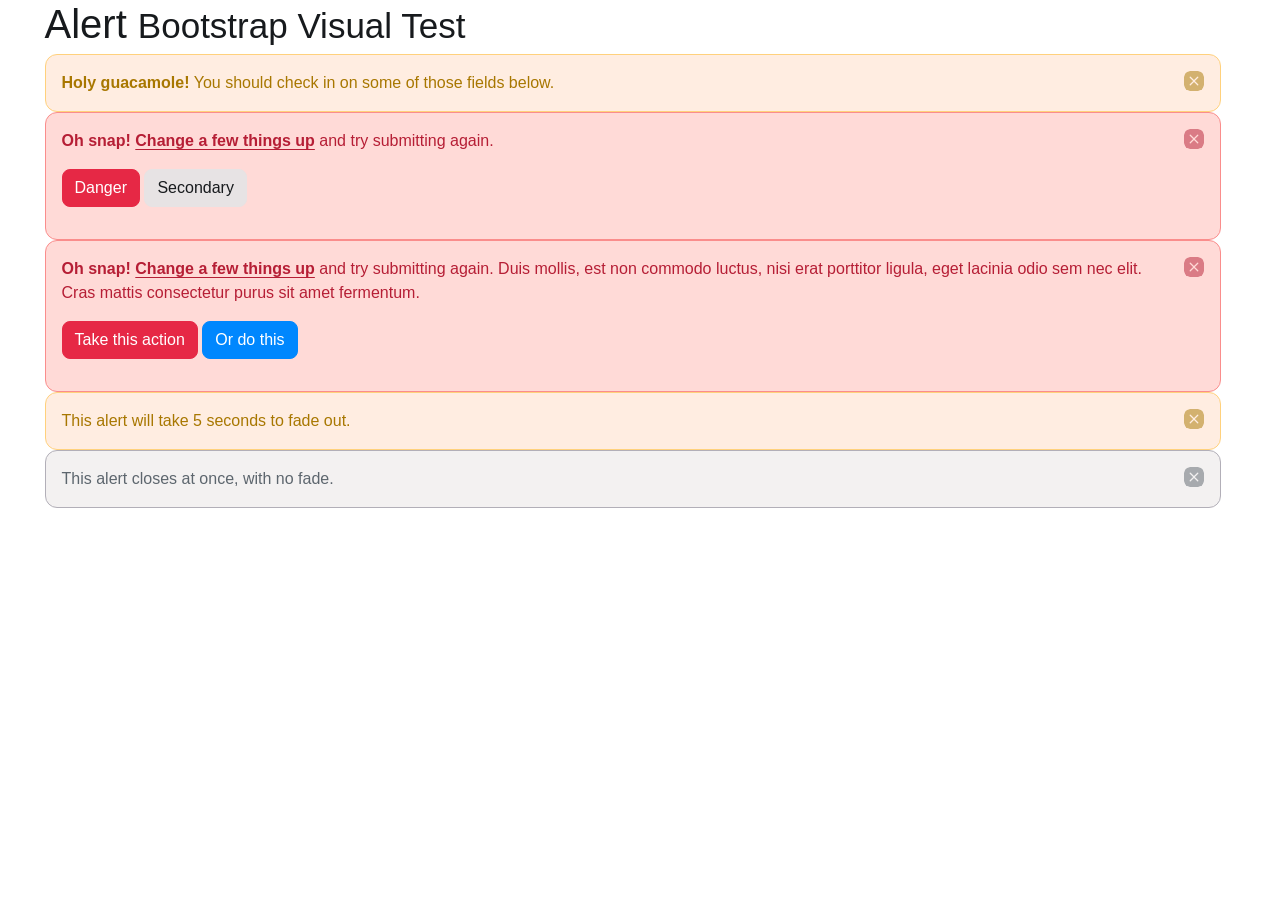
<file: bootstrap-6.0.0-alpha.1/bootstrap-6.0.0-alpha.1/js/tests/visual/alert.html>
<!doctype html>
<html lang="en">
  <head>
    <meta charset="utf-8">
    <meta name="viewport" content="width=device-width, initial-scale=1">
    <link href="../../../dist/css/bootstrap.min.css" rel="stylesheet">
    <title>Alert</title>
  </head>
  <body>
    <div class="container">
      <h1>Alert <small>Bootstrap Visual Test</small></h1>

      <div class="alert theme-warning" role="alert">
        <p><strong>Holy guacamole!</strong> You should check in on some of those fields below.</p>
        <button type="button" class="btn-close ms-auto" data-bs-dismiss="alert" aria-label="Close"></button>
      </div>

      <div class="alert theme-danger" role="alert">
        <div>
          <p>
            <strong>Oh snap!</strong> <a href="#" class="alert-link">Change a few things up</a> and try submitting again.
          </p>
          <p>
            <button type="button" class="btn-solid theme-danger">Danger</button>
            <button type="button" class="btn-solid theme-secondary">Secondary</button>
          </p>
        </div>
        <button type="button" class="btn-close ms-auto" data-bs-dismiss="alert" aria-label="Close"></button>
      </div>

      <div class="alert theme-danger" role="alert">
        <div>
          <p>
            <strong>Oh snap!</strong> <a href="#" class="alert-link">Change a few things up</a> and try submitting again. Duis mollis, est non commodo luctus, nisi erat porttitor ligula, eget lacinia odio sem nec elit. Cras mattis consectetur purus sit amet fermentum.
          </p>
          <p>
            <button type="button" class="btn-solid theme-danger">Take this action</button>
            <button type="button" class="btn-solid theme-primary">Or do this</button>
          </p>
        </div>
        <button type="button" class="btn-close ms-auto" data-bs-dismiss="alert" aria-label="Close"></button>
      </div>

      <div class="alert theme-warning" role="alert" style="--bs-alert-transition-duration: 5s;">
        <p>This alert will take 5 seconds to fade out.</p>
        <button type="button" class="btn-close ms-auto" data-bs-dismiss="alert" aria-label="Close"></button>
      </div>

      <div class="alert theme-secondary alert-instant" role="alert">
        <p>This alert closes at once, with no fade.</p>
        <button type="button" class="btn-close ms-auto" data-bs-dismiss="alert" aria-label="Close"></button>
      </div>
    </div>

    <script src="../../../dist/js/bootstrap.bundle.js" type="module"></script>
  </body>
</html>
</file>
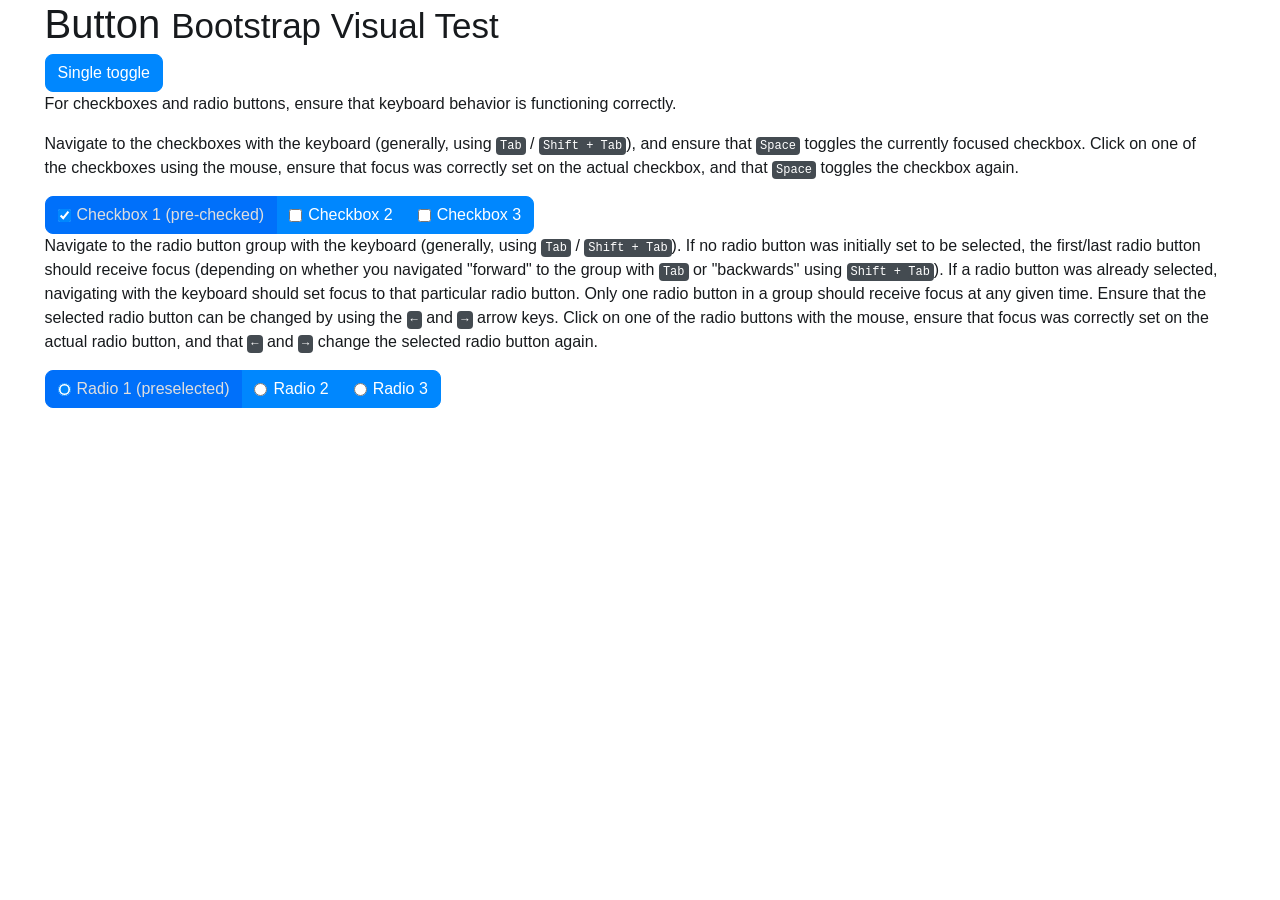
<file: bootstrap-6.0.0-alpha.1/bootstrap-6.0.0-alpha.1/js/tests/visual/button.html>
<!doctype html>
<html lang="en">
  <head>
    <meta charset="utf-8">
    <meta name="viewport" content="width=device-width, initial-scale=1">
    <link href="../../../dist/css/bootstrap.min.css" rel="stylesheet">
    <title>Button</title>
  </head>
  <body>
    <div class="container">
      <h1>Button <small>Bootstrap Visual Test</small></h1>

      <button type="button" class="btn-solid theme-primary" data-bs-toggle="button" aria-pressed="false" autocomplete="off">
        Single toggle
      </button>

      <p>For checkboxes and radio buttons, ensure that keyboard behavior is functioning correctly.</p>
      <p>Navigate to the checkboxes with the keyboard (generally, using <kbd>Tab</kbd> / <kbd><kbd>Shift</kbd> + <kbd>Tab</kbd></kbd>), and ensure that <kbd>Space</kbd> toggles the currently focused checkbox. Click on one of the checkboxes using the mouse, ensure that focus was correctly set on the actual checkbox, and that <kbd>Space</kbd> toggles the checkbox again.</p>

      <div class="btn-group" data-bs-toggle="buttons">
        <label class="btn-solid theme-primary active">
          <input type="checkbox" checked autocomplete="off"> Checkbox 1 (pre-checked)
        </label>
        <label class="btn-solid theme-primary">
          <input type="checkbox" autocomplete="off"> Checkbox 2
        </label>
        <label class="btn-solid theme-primary">
          <input type="checkbox" autocomplete="off"> Checkbox 3
        </label>
      </div>

      <p>Navigate to the radio button group with the keyboard (generally, using <kbd>Tab</kbd> / <kbd><kbd>Shift</kbd> + <kbd>Tab</kbd></kbd>). If no radio button was initially set to be selected, the first/last radio button should receive focus (depending on whether you navigated "forward" to the group with <kbd>Tab</kbd> or "backwards" using <kbd><kbd>Shift</kbd> + <kbd>Tab</kbd></kbd>). If a radio button was already selected, navigating with the keyboard should set focus to that particular radio button. Only one radio button in a group should receive focus at any given time.  Ensure that the selected radio button can be changed by using the <kbd>←</kbd> and <kbd>→</kbd> arrow keys. Click on one of the radio buttons with the mouse,  ensure that focus was correctly set on the actual radio button, and that <kbd>←</kbd> and <kbd>→</kbd> change the selected radio button again.</p>

      <div class="btn-group" data-bs-toggle="buttons">
        <label class="btn-solid theme-primary active">
          <input type="radio" name="options" id="option1" autocomplete="off" checked> Radio 1 (preselected)
        </label>
        <label class="btn-solid theme-primary">
          <input type="radio" name="options" id="option2" autocomplete="off"> Radio 2
        </label>
        <label class="btn-solid theme-primary">
          <input type="radio" name="options" id="option3" autocomplete="off"> Radio 3
        </label>
      </div>
    </div>

    <script src="../../../dist/js/bootstrap.bundle.js" type="module"></script>
  </body>
</html>
</file>
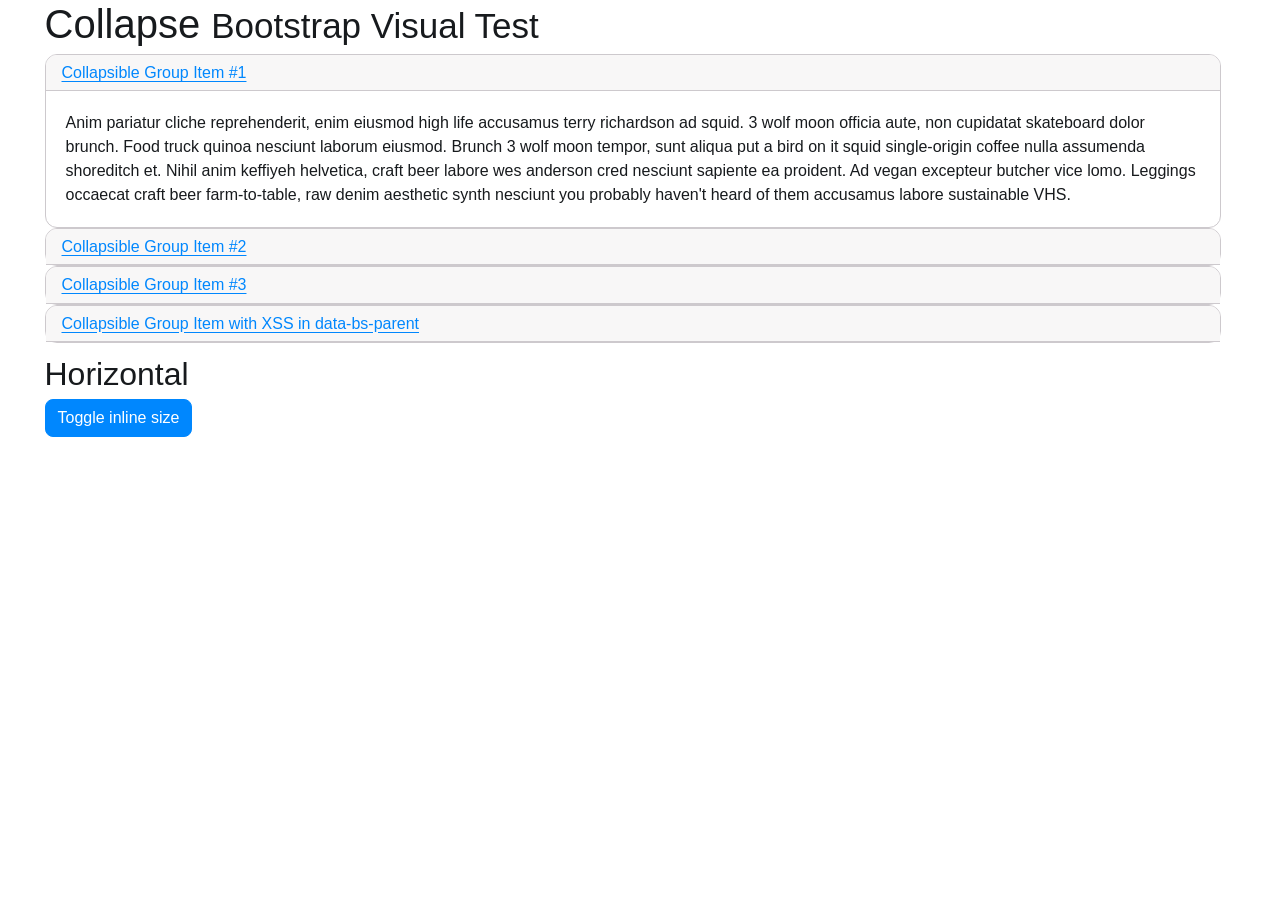
<file: bootstrap-6.0.0-alpha.1/bootstrap-6.0.0-alpha.1/js/tests/visual/collapse.html>
<!doctype html>
<html lang="en">
  <head>
    <meta charset="utf-8">
    <meta name="viewport" content="width=device-width, initial-scale=1">
    <link href="../../../dist/css/bootstrap.min.css" rel="stylesheet">
    <title>Collapse</title>
  </head>
  <body>
    <div class="container">
      <h1>Collapse <small>Bootstrap Visual Test</small></h1>

      <div id="accordion" role="tablist">
        <div class="card" role="presentation">
          <div class="card-header" role="tab" id="headingOne">
            <h5 class="mb-0">
              <a data-bs-toggle="collapse" href="#collapseOne" aria-expanded="true" aria-controls="collapseOne">
                Collapsible Group Item #1
              </a>
            </h5>
          </div>

          <div id="collapseOne" class="collapse show" data-bs-parent="#accordion" role="tabpanel" aria-labelledby="headingOne">
            <div class="card-body">
              Anim pariatur cliche reprehenderit, enim eiusmod high life accusamus terry richardson ad squid. 3 wolf moon officia aute, non cupidatat skateboard dolor brunch. Food truck quinoa nesciunt laborum eiusmod. Brunch 3 wolf moon tempor, sunt aliqua put a bird on it squid single-origin coffee nulla assumenda shoreditch et. Nihil anim keffiyeh helvetica, craft beer labore wes anderson cred nesciunt sapiente ea proident. Ad vegan excepteur butcher vice lomo. Leggings occaecat craft beer farm-to-table, raw denim aesthetic synth nesciunt you probably haven't heard of them accusamus labore sustainable VHS.
            </div>
          </div>
        </div>
        <div class="card" role="presentation">
          <div class="card-header" role="tab" id="headingTwo">
            <h5 class="mb-0">
              <a data-bs-toggle="collapse" href="#collapseTwo" aria-expanded="false" aria-controls="collapseTwo">
                Collapsible Group Item #2
              </a>
            </h5>
          </div>
          <div id="collapseTwo" class="collapse" data-bs-parent="#accordion" role="tabpanel" aria-labelledby="headingTwo">
            <div class="card-body">
              Anim pariatur cliche reprehenderit, enim eiusmod high life accusamus terry richardson ad squid. 3 wolf moon officia aute, non cupidatat skateboard dolor brunch. Food truck quinoa nesciunt laborum eiusmod. Brunch 3 wolf moon tempor, sunt aliqua put a bird on it squid single-origin coffee nulla assumenda shoreditch et. Nihil anim keffiyeh helvetica, craft beer labore wes anderson cred nesciunt sapiente ea proident. Ad vegan excepteur butcher vice lomo. Leggings occaecat craft beer farm-to-table, raw denim aesthetic synth nesciunt you probably haven't heard of them accusamus labore sustainable VHS.
            </div>
          </div>
        </div>
        <div class="card" role="presentation">
          <div class="card-header" role="tab" id="headingThree">
            <h5 class="mb-0">
              <a data-bs-toggle="collapse" href="#collapseThree" aria-expanded="false" aria-controls="collapseThree">
                Collapsible Group Item #3
              </a>
            </h5>
          </div>
          <div id="collapseThree" class="collapse" data-bs-parent="#accordion" role="tabpanel" aria-labelledby="headingThree">
            <div class="card-body">
              Anim pariatur cliche reprehenderit, enim eiusmod high life accusamus terry richardson ad squid. 3 wolf moon officia aute, non cupidatat skateboard dolor brunch. Food truck quinoa nesciunt laborum eiusmod. Brunch 3 wolf moon tempor, sunt aliqua put a bird on it squid single-origin coffee nulla assumenda shoreditch et. Nihil anim keffiyeh helvetica, craft beer labore wes anderson cred nesciunt sapiente ea proident. Ad vegan excepteur butcher vice lomo. Leggings occaecat craft beer farm-to-table, raw denim aesthetic synth nesciunt you probably haven't heard of them accusamus labore sustainable VHS.
            </div>
          </div>
        </div>
        <div class="card" role="presentation">
          <div class="card-header" role="tab" id="headingFour">
            <h5 class="mb-0">
              <a data-bs-toggle="collapse" href="#collapseFour" aria-expanded="false" aria-controls="collapseFour">
                Collapsible Group Item with XSS in data-bs-parent
              </a>
            </h5>
          </div>
          <div id="collapseFour" class="collapse" data-bs-parent="<img src=1 onerror=alert(123)>" role="tabpanel" aria-labelledby="headingFour">
            <div class="card-body">
              Anim pariatur cliche reprehenderit, enim eiusmod high life accusamus terry richardson ad squid. 3 wolf moon officia aute, non cupidatat skateboard dolor brunch. Food truck quinoa nesciunt laborum eiusmod. Brunch 3 wolf moon tempor, sunt aliqua put a bird on it squid single-origin coffee nulla assumenda shoreditch et. Nihil anim keffiyeh helvetica, craft beer labore wes anderson cred nesciunt sapiente ea proident. Ad vegan excepteur butcher vice lomo. Leggings occaecat craft beer farm-to-table, raw denim aesthetic synth nesciunt you probably haven't heard of them accusamus labore sustainable VHS.
            </div>
          </div>
        </div>
      </div>

      <h2 class="mt-4">Horizontal</h2>
      <p>
        <button class="btn-solid theme-primary" type="button" data-bs-toggle="collapse" data-bs-target="#collapseHorizontal" aria-expanded="false" aria-controls="collapseHorizontal">
          Toggle inline size
        </button>
      </p>
      <div style="min-height: 140px;">
        <div id="collapseHorizontal" class="collapse collapse-horizontal">
          <div class="card card-body" style="width: 300px;">
            This collapse animates its inline size, so it ends up as wide as its content.
          </div>
        </div>
      </div>
    </div>

    <script src="../../../dist/js/bootstrap.bundle.js" type="module"></script>
  </body>
</html>
</file>
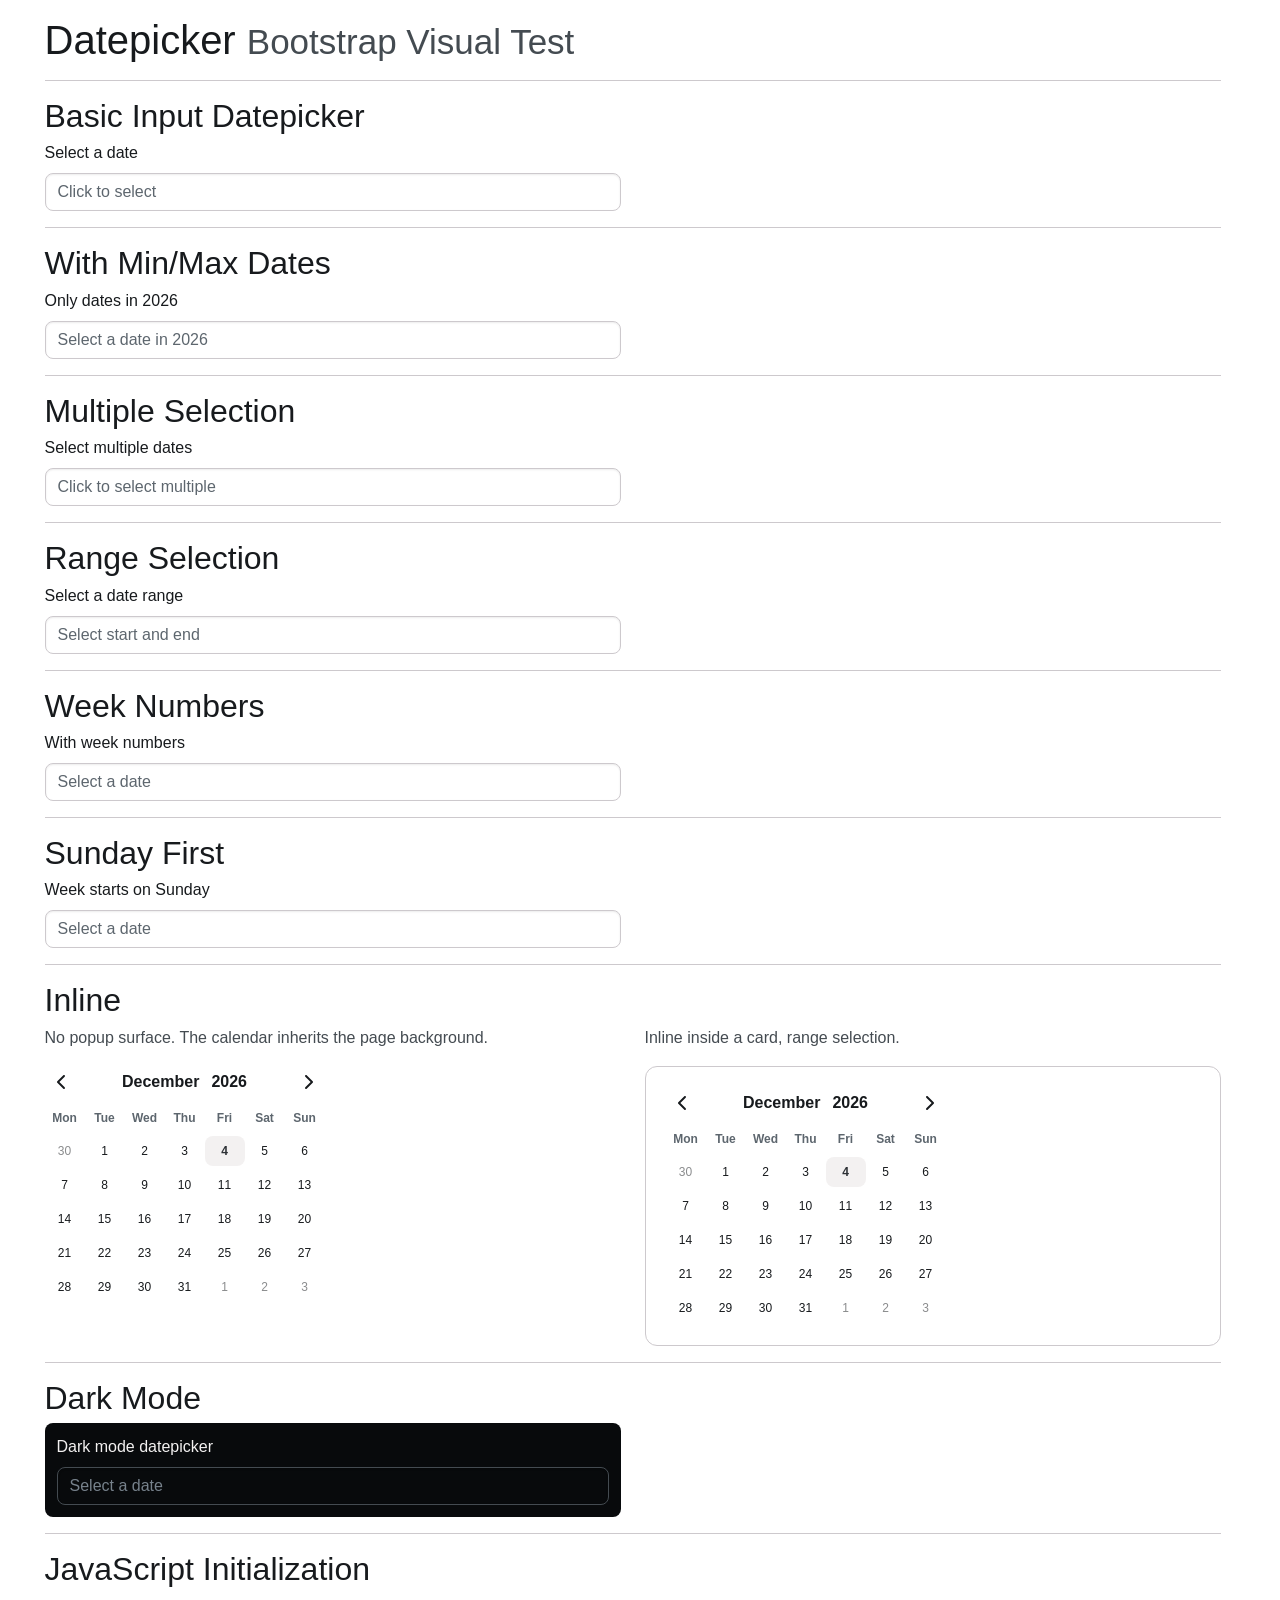
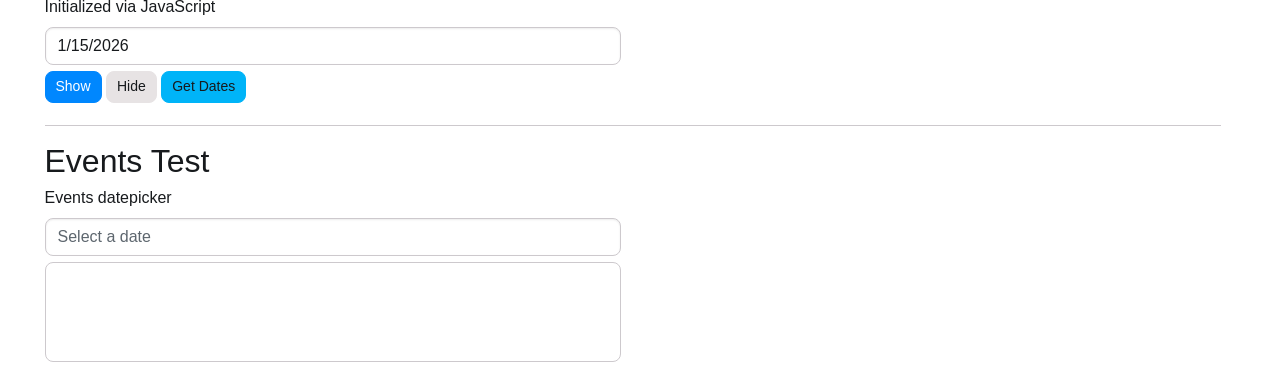
<file: bootstrap-6.0.0-alpha.1/bootstrap-6.0.0-alpha.1/js/tests/visual/datepicker.html>
<!doctype html>
<html lang="en">
  <head>
    <meta charset="utf-8">
    <meta name="viewport" content="width=device-width, initial-scale=1">
    <link href="../../../dist/css/bootstrap.min.css" rel="stylesheet">
    <title>Datepicker</title>
  </head>
  <body>
    <div class="container py-5">
      <h1>Datepicker <small class="fg-2">Bootstrap Visual Test</small></h1>

      <hr>

      <h2>Basic Input Datepicker</h2>
      <div class="row mb-4">
        <div class="md:col-6">
          <label for="basicDatepicker" class="form-label">Select a date</label>
          <input type="text" class="form-control" id="basicDatepicker" data-bs-toggle="datepicker" placeholder="Click to select">
        </div>
      </div>

      <hr>

      <h2>With Min/Max Dates</h2>
      <div class="row mb-4">
        <div class="md:col-6">
          <label for="minMaxDatepicker" class="form-label">Only dates in 2026</label>
          <input type="text" class="form-control" id="minMaxDatepicker" data-bs-toggle="datepicker" data-bs-date-min="2026-01-01" data-bs-date-max="2026-12-31" placeholder="Select a date in 2026">
        </div>
      </div>

      <hr>

      <h2>Multiple Selection</h2>
      <div class="row mb-4">
        <div class="md:col-6">
          <label for="multipleDatepicker" class="form-label">Select multiple dates</label>
          <input type="text" class="form-control" id="multipleDatepicker" data-bs-toggle="datepicker" data-bs-selection-mode="multiple" placeholder="Click to select multiple">
        </div>
      </div>

      <hr>

      <h2>Range Selection</h2>
      <div class="row mb-4">
        <div class="md:col-6">
          <label for="rangeDatepicker" class="form-label">Select a date range</label>
          <input type="text" class="form-control" id="rangeDatepicker" data-bs-toggle="datepicker" data-bs-selection-mode="multiple-ranged" placeholder="Select start and end">
        </div>
      </div>

      <hr>

      <h2>Week Numbers</h2>
      <div class="row mb-4">
        <div class="md:col-6">
          <label for="weekNumbersDatepicker" class="form-label">With week numbers</label>
          <input type="text" class="form-control" id="weekNumbersDatepicker" data-bs-toggle="datepicker" data-bs-show-week-numbers="true" placeholder="Select a date">
        </div>
      </div>

      <hr>

      <h2>Sunday First</h2>
      <div class="row mb-4">
        <div class="md:col-6">
          <label for="sundayFirstDatepicker" class="form-label">Week starts on Sunday</label>
          <input type="text" class="form-control" id="sundayFirstDatepicker" data-bs-toggle="datepicker" data-bs-first-weekday="0" placeholder="Select a date">
        </div>
      </div>

      <hr>

      <h2>Inline</h2>
      <div class="row mb-4">
        <div class="md:col-6">
          <p class="fg-2">No popup surface. The calendar inherits the page background.</p>
          <div id="inlineDatepicker" data-bs-toggle="datepicker" data-bs-inline="true"></div>
        </div>
        <div class="md:col-6">
          <p class="fg-2">Inline inside a card, range selection.</p>
          <div class="card">
            <div class="card-body">
              <div id="inlineCardDatepicker" data-bs-toggle="datepicker" data-bs-inline="true" data-bs-selection-mode="multiple-ranged"></div>
            </div>
          </div>
        </div>
      </div>

      <hr>

      <h2>Dark Mode</h2>
      <div class="row mb-4" data-bs-theme="dark">
        <div class="md:col-6">
          <div class="p-4 bg-body rounded">
            <label for="darkDatepicker" class="form-label fg-body">Dark mode datepicker</label>
            <input type="text" class="form-control" id="darkDatepicker" data-bs-toggle="datepicker" placeholder="Select a date">
          </div>
        </div>
      </div>

      <hr>

      <h2>JavaScript Initialization</h2>
      <div class="row mb-4">
        <div class="md:col-6">
          <label for="jsDatepicker" class="form-label">Initialized via JavaScript</label>
          <input type="text" class="form-control" id="jsDatepicker" placeholder="Click to select">
          <div class="mt-2">
            <button type="button" class="btn-solid theme-primary btn-sm" id="showBtn">Show</button>
            <button type="button" class="btn-solid theme-secondary btn-sm" id="hideBtn">Hide</button>
            <button type="button" class="btn-solid theme-info btn-sm" id="getDatesBtn">Get Dates</button>
          </div>
          <div id="selectedDatesOutput" class="mt-2 fg-2"></div>
        </div>
      </div>

      <hr>

      <h2>Events Test</h2>
      <div class="row mb-4">
        <div class="md:col-6">
          <label for="eventsDatepicker" class="form-label">Events datepicker</label>
          <input type="text" class="form-control" id="eventsDatepicker" data-bs-toggle="datepicker" placeholder="Select a date">
          <div id="eventsLog" class="mt-2 p-2 border rounded" style="min-height: 100px; font-family: monospace; font-size: 12px; white-space: pre-wrap;"></div>
        </div>
      </div>

    </div>

    <script type="module">
      import { Datepicker } from '../../../dist/js/bootstrap.bundle.js'

      // Initialize via JavaScript
      const jsDatepickerEl = document.getElementById('jsDatepicker')
      const jsDatepicker = new Datepicker(jsDatepickerEl, {
        firstWeekday: 1,
        selectedDates: ['2026-01-15']
      })

      document.getElementById('showBtn').addEventListener('click', () => {
        jsDatepicker.show()
      })

      document.getElementById('hideBtn').addEventListener('click', () => {
        jsDatepicker.hide()
      })

      document.getElementById('getDatesBtn').addEventListener('click', () => {
        const dates = jsDatepicker.getSelectedDates()
        document.getElementById('selectedDatesOutput').textContent = `Selected: ${dates.length ? dates.join(', ') : 'None'}`
      })

      // Events test
      const eventsDatepickerEl = document.getElementById('eventsDatepicker')
      const eventsLog = document.getElementById('eventsLog')

      function logEvent(eventName, detail) {
        const timestamp = new Date().toLocaleTimeString()
        const detailStr = detail ? ` - ${JSON.stringify(detail)}` : ''
        eventsLog.textContent += `[${timestamp}] ${eventName}${detailStr}\n`
        eventsLog.scrollTop = eventsLog.scrollHeight
      }

      eventsDatepickerEl.addEventListener('show.bs.datepicker', () => {
        logEvent('show.bs.datepicker')
      })

      eventsDatepickerEl.addEventListener('shown.bs.datepicker', () => {
        logEvent('shown.bs.datepicker')
      })

      eventsDatepickerEl.addEventListener('hide.bs.datepicker', () => {
        logEvent('hide.bs.datepicker')
      })

      eventsDatepickerEl.addEventListener('hidden.bs.datepicker', () => {
        logEvent('hidden.bs.datepicker')
      })

      eventsDatepickerEl.addEventListener('change.bs.datepicker', event => {
        logEvent('change.bs.datepicker', { dates: event.dates })
      })
    </script>
  </body>
</html>
</file>
